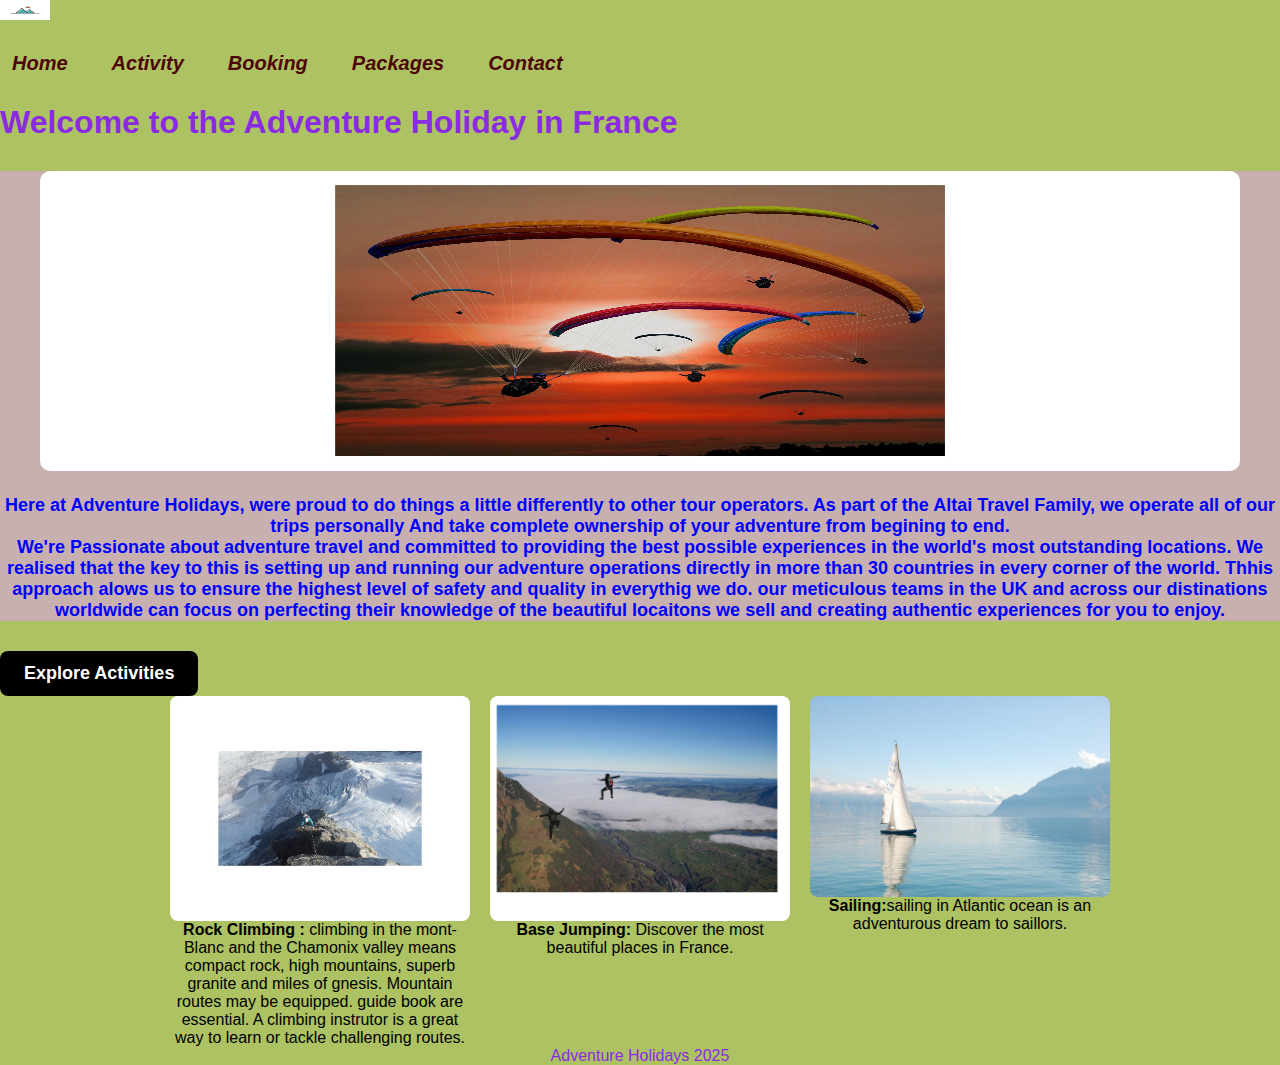
<file: index.html>
<!DOCTYPE html>
<html lang="en">
<head>
    <meta charset="UTF-8">
    <meta name="viewport" content="width=device-width, initial-scale=1.0">
    
    <title>Home page</title>
<link rel="stylesheet" href="style.css">
<Style>
/*styling body section*/
body {
font-family: Arial, Helvetica, sans-serif;
background-color: rgb(173, 194, 98);
margin: 0;
padding: 0;
      }
/*styling Nav bar section*/
.navbar img {
width: 50px;
height: 20px;
margin-bottom: 20px;
}
.nav-links {
display: flex;
gap: 20px;
align-items: center;
font-weight: bolder;
}

.nav-links a {
color: rgb(77, 6, 6);
text-decoration: none;
font-size: 20px;
font-style: italic;
padding: 8px 12px;
display: -webkit-inline-box;
}

/* layout */
.image-box {
 margin: 30px auto;
 text-align: center;
 background-color: rgb(201, 176, 176);
 }

.image-box img{
 width: 1200px;
height: 300px;
border-radius: 10px;
transition: transform 0.5s ease;

}
             
.image-box img:hover{
transform: scale(1.05);
}
.description-text {
margin-top: 20px;
font-size: 18px;
align-content: space-around;
color: blue;
font-weight: bold;
font-style: inherit;
}
.gallery {
justify-content: center;
flex-wrap: wrap;
gap: 20px;
display: flex;
}
.gallery-item {
width: 300px;
text-align: center;
}
.gallery-item img {
width: 100%;
display: block;
border-radius: 8px;
transition: transform 0.5s ease;
}
.gallery-item img:hover{
transform: scale(1.05);
}
   /* Caption style*/ 
.gallery-item .Caption {
text-align: center;
font-size: 14px;
margin-top: 6px;
color: #0c0ccf;
}
/*explore activity */
.aside {
text-align: center;
margin: 30px 0;
}
.btn {
display: inline-block;
padding: 12px 24px;
background-color: black;
color: white;
text-decoration: none;
border-radius: 8px;
font-size: 18px;
font-weight: bold;
}        
</Style>

</head>
    
<body>
<!--logo and navigation bar-->
      
<div class="navbar">
<img src="images/logo.png" alt="logo">
        
<div class="nav-links">
<!--Navigation Links-->
<a href="homepage.html">Home</a>
<a  href="activities.html">Activity </a>
<a  href="booking.html">Booking</a>
<a  href="package.html">Packages</a>
<a  href="Contact.html">Contact</a>  
</div>
</div>
      
<h1> Welcome to the Adventure Holiday in France</h1>
<!--main image section-->
<div class="image-box">
<img src="images/Paragliding.jpg" alt="Adventure In France">
          
<div class="description-text">
 Here at Adventure Holidays, were proud to do things a little differently to other tour
operators. As part of the Altai Travel Family, we operate all of our trips personally And 
take complete ownership of your adventure from begining to end.
<br>
We're Passionate about adventure travel and committed to providing the best possible
experiences in the world's most outstanding locations. We realised that the key to this is setting up and running our adventure operations directly
in more than 30 countries in every corner of the world. Thhis approach alows us to ensure the highest level of safety and quality in everythig we do. our meticulous teams in the UK and across
our distinations  worldwide can focus on perfecting their knowledge of the beautiful locaitons we sell and 
creating authentic experiences for you to enjoy.
            
</div>
</div>
<!--navigation button to activities-->
<aside><a href="activities.html" class="btn">Explore Activities</a></aside>
<!--Rock Climbing image and discription-->
<div class="gallery">
<div class="gallery-item">
<img src="images/rockclimbing.jpg" alt="Rock climbing">
<div class="caption"><strong>Rock Climbing :</strong> climbing in the mont-Blanc and the Chamonix valley means compact rock, high mountains, superb granite and miles of gnesis. 
Mountain routes may be equipped. guide book are essential. A climbing instrutor is a great way to learn or tackle challenging routes.</div>
                
</div>
<!--Base jumping image and discription-->
<div class="gallery-item">
<img src="images/basejumping.jpg" alt="Base Jumping">
<div class="caption"><strong>Base Jumping:</strong> Discover the most beautiful places in France.</div> 
</div>    
<!--saililng image and discription-->
<div class="gallery-item">
<img src="images/sailing.jpg" alt="Sailing">
<div class="caption"><strong> Sailing:</strong>sailing in Atlantic ocean is an adventurous dream to saillors.</div>
</div>          
</div>
<!--footer section-->
<footer>
 Adventure Holidays 2025
</footer>

</body>
    
</html>
</file>
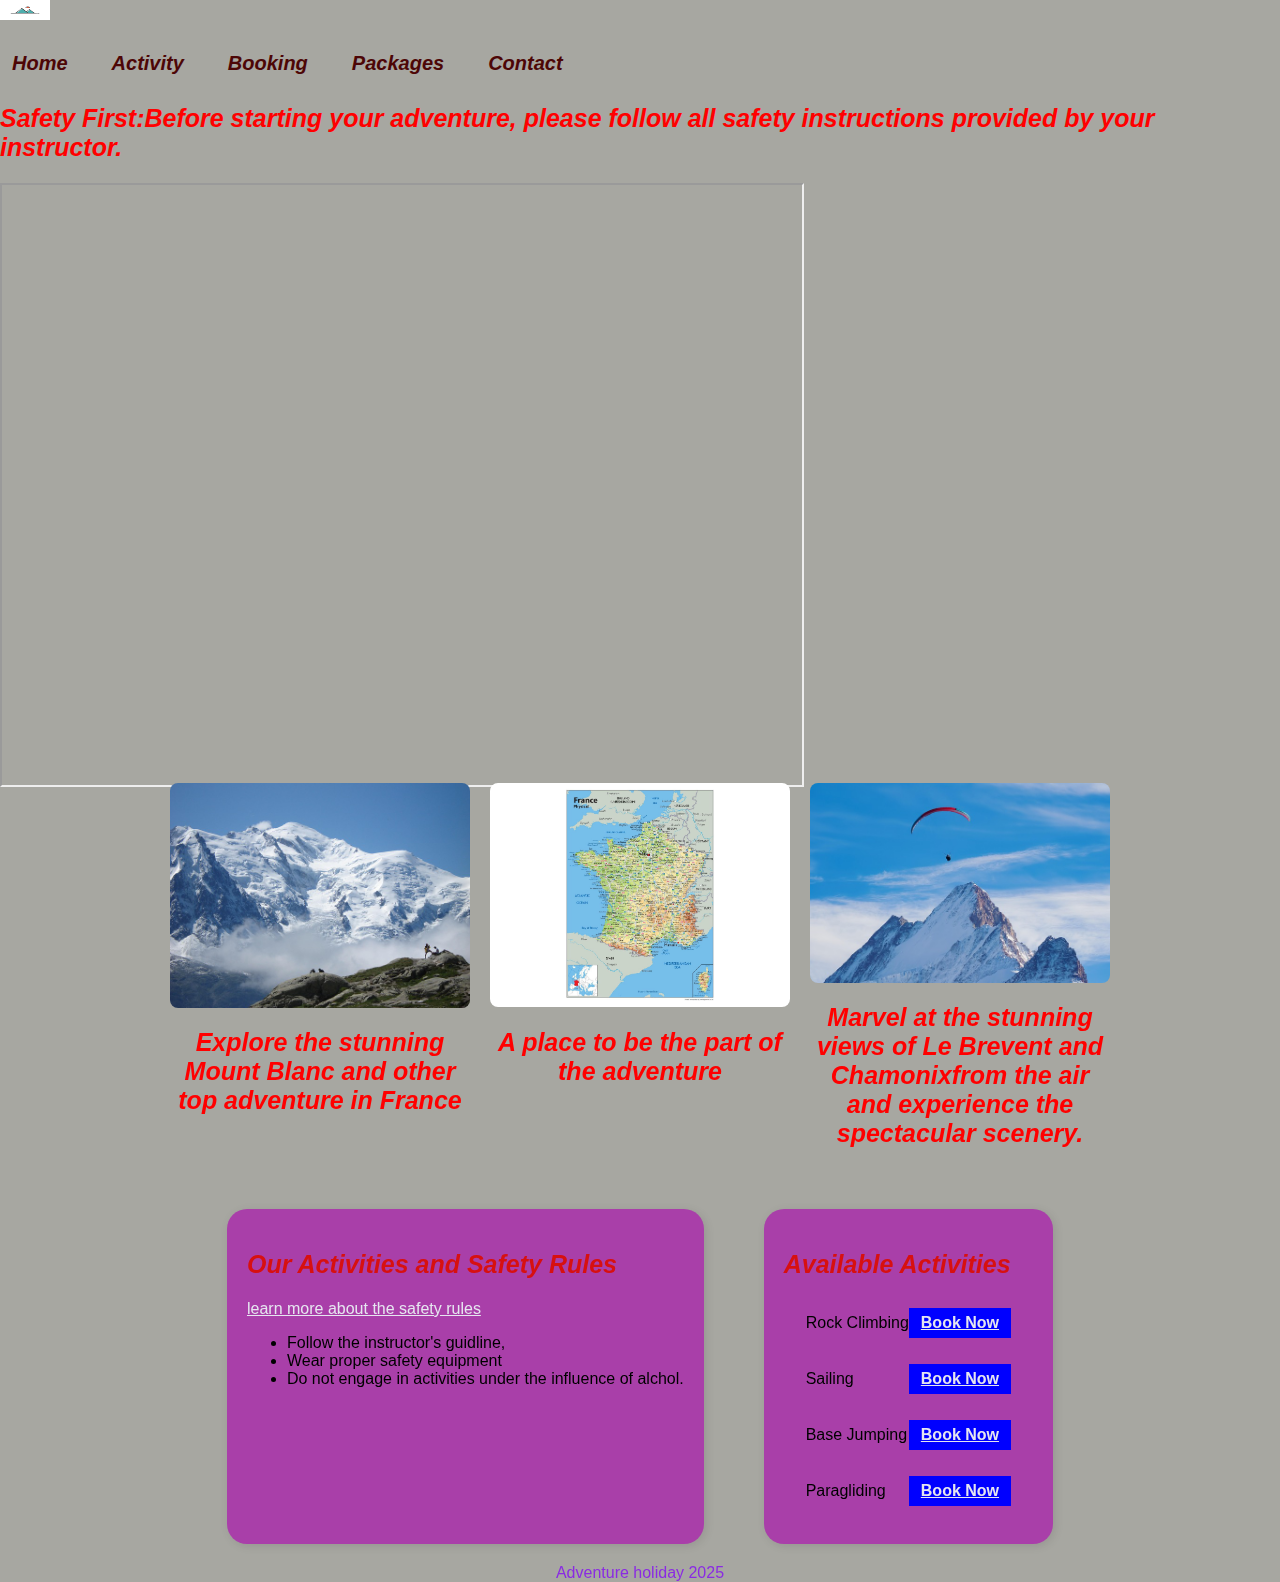
<file: activities.html>
<!DOCTYPE html>
<html lang="en">
<head>
    <meta charset="UTF-8">
    <meta name="viewport" content="width=A, initial-scale=1.0">
    <title>Activities & Safety</title>
<link rel="stylesheet" href="style.css">
<style>
/*styling body section*/
body {
font-family: Arial, Helvetica, sans-serif;
background-color: rgb(167, 167, 161);
margin: 0;
padding: 0;
}
 /*styling Nav bar section*/
.navbar img {
width: 50px;
height: 20px;
margin-bottom: 20px;
}
.nav-links {
display: flex;
gap: 20px;
align-items: center;
font-weight: bolder;
}
.nav-links a {
color: rgb(77, 6, 6);
text-decoration: none;
font-size: 20px;
font-style: italic;
padding: 8px 12px;
display: -webkit-inline-box;
}
/* video styling*/
.video-box{
width: 800px;
height: 600px;
align-items: center;
}
/*styling images and content*/
.image-box {
margin: 30px auto;
text-align: center;
}
.image-box img{
width: 100%;
border-radius: 10px;
}
description-text {
margin-top: 8px;
font-size: 15px;
color: blue;
}
/*individual Image */ 
.gallery {
justify-content: center;
flex-wrap: wrap;
gap: 20px;
display: flex;
}
.gallery-item {
width: 300px;
text-align: center;
}
.gallery-item img {
width: 100%;
display: block;
border-radius: 8px;
}
/* Caption style*/ 
.Caption {
text-align: center;
font-size: 14px;
margin-top: 6px;
color: #d8d511;
}
.box {
border: 2px; 
padding: 20px;
margin: 20px;
width: auto;
background-color: rgb(169, 63, 169);
border-radius: 20px;
box-shadow: 2px 2px 10px rgba(0,0,0,0.1);
}
.box h2 {
color: rgb(215, 16, 16);
}
.box a{
color: rgb(230, 230, 240);
text-decoration: underline;
}
.activity {
display: flex;
justify-content: space-between;
align-items: center;
margin: 10px;
padding: 8px 12px;
border-radius: 6px;
}
/*styling button*/
.book-button {
background-color: blue;
color: rgb(227, 236, 244);
padding: 6px 12px;
font-weight: bold;
}
.book-button a {
text-align: center;
font-size: medium;
}
.book-button:hover {
background-color: chartreuse;
}
</style>
    
</head>

<body>
<!--logo on the top of the page-->
<!--Navbar starts-->
<div class="navbar">
<img src="images/logo.png" alt="logo">
        
<div class="nav-links">
<a href="index.html">Home</a>
<a  href="activities.html">Activity </a>
<a  href="booking.html">Booking</a>
<a  href="package.html">Packages</a>
<a  href="Contact.html">Contact</a>  
</div>
</div>
<!--nav bar ends here-->
<!--main contant starts -->
<div class="safety-banner">
<h2><strong>Safety First:</strong>Before starting your adventure, please follow all safety instructions provided by your instructor.</h2>
</div>
<!--video mp4-->    
<div class="video-box">  
<iframe title="autoplay" src="https://player.vimeo.com/video/253784098?h=57629ebe58" width="800" height="600"  allowfullscreen></iframe>
</div>

<!--Middle part for location-->
<!--images and caption wrap-->
<div class="gallery">
<div class="gallery-item">
<img src="images/mountblanc.jpg" alt="Mount Blanc">
<div class="caption"><h2> Explore the stunning Mount Blanc and other top adventure in France</h2>
</div>
</div>
    
<div class="gallery-item">
<img src="images/Map.jpg" alt="image of the Map">
<div class="caption"><h2>A place to be the part of the adventure</h2>
</div>
</div>
       
<div class="gallery-item">
<img src="images/paragliding1.jpg" alt="Paragliding">
<div class="caption"><h2>Marvel at the stunning views of Le Brevent and Chamonixfrom the air and experience
the spectacular scenery. </h2>
</div>
</div>

<!--Safety Rules-->
<div class="box">
<h2>Our Activities and Safety Rules</h2>
<a href="https://asc360.com/travel-stories/adventure-sports-safety-tips/">learn more about the safety rules</a>
<ul>
<li> Follow the instructor's guidline,</li>
<li> Wear proper safety equipment</li>
<li>Do not engage in activities under the influence of alchol.</li>
</ul>
</div>
<!--activities booking navigation button -->
<div class="box">
<h2> Available Activities</h2>
<div class="activity">
<span>Rock Climbing</span> 
<a href="booking.html" class="book-button">Book Now </a> 
</div>
<div class="activity">             
<span>Sailing</span> 
<a href="booking.html" class="book-button">Book Now </a>
</div>
<div class="activity">
<span>Base Jumping</span>
<a href="booking.html" class="book-button">Book Now </a>
</div>
<div class="activity">
<span>Paragliding</span>
<a href="booking.html" class="book-button">Book Now </a>
</div>
</div>
</div>
    
<footer>Adventure holiday 2025

</footer>
    
</body>
</html>
</file>
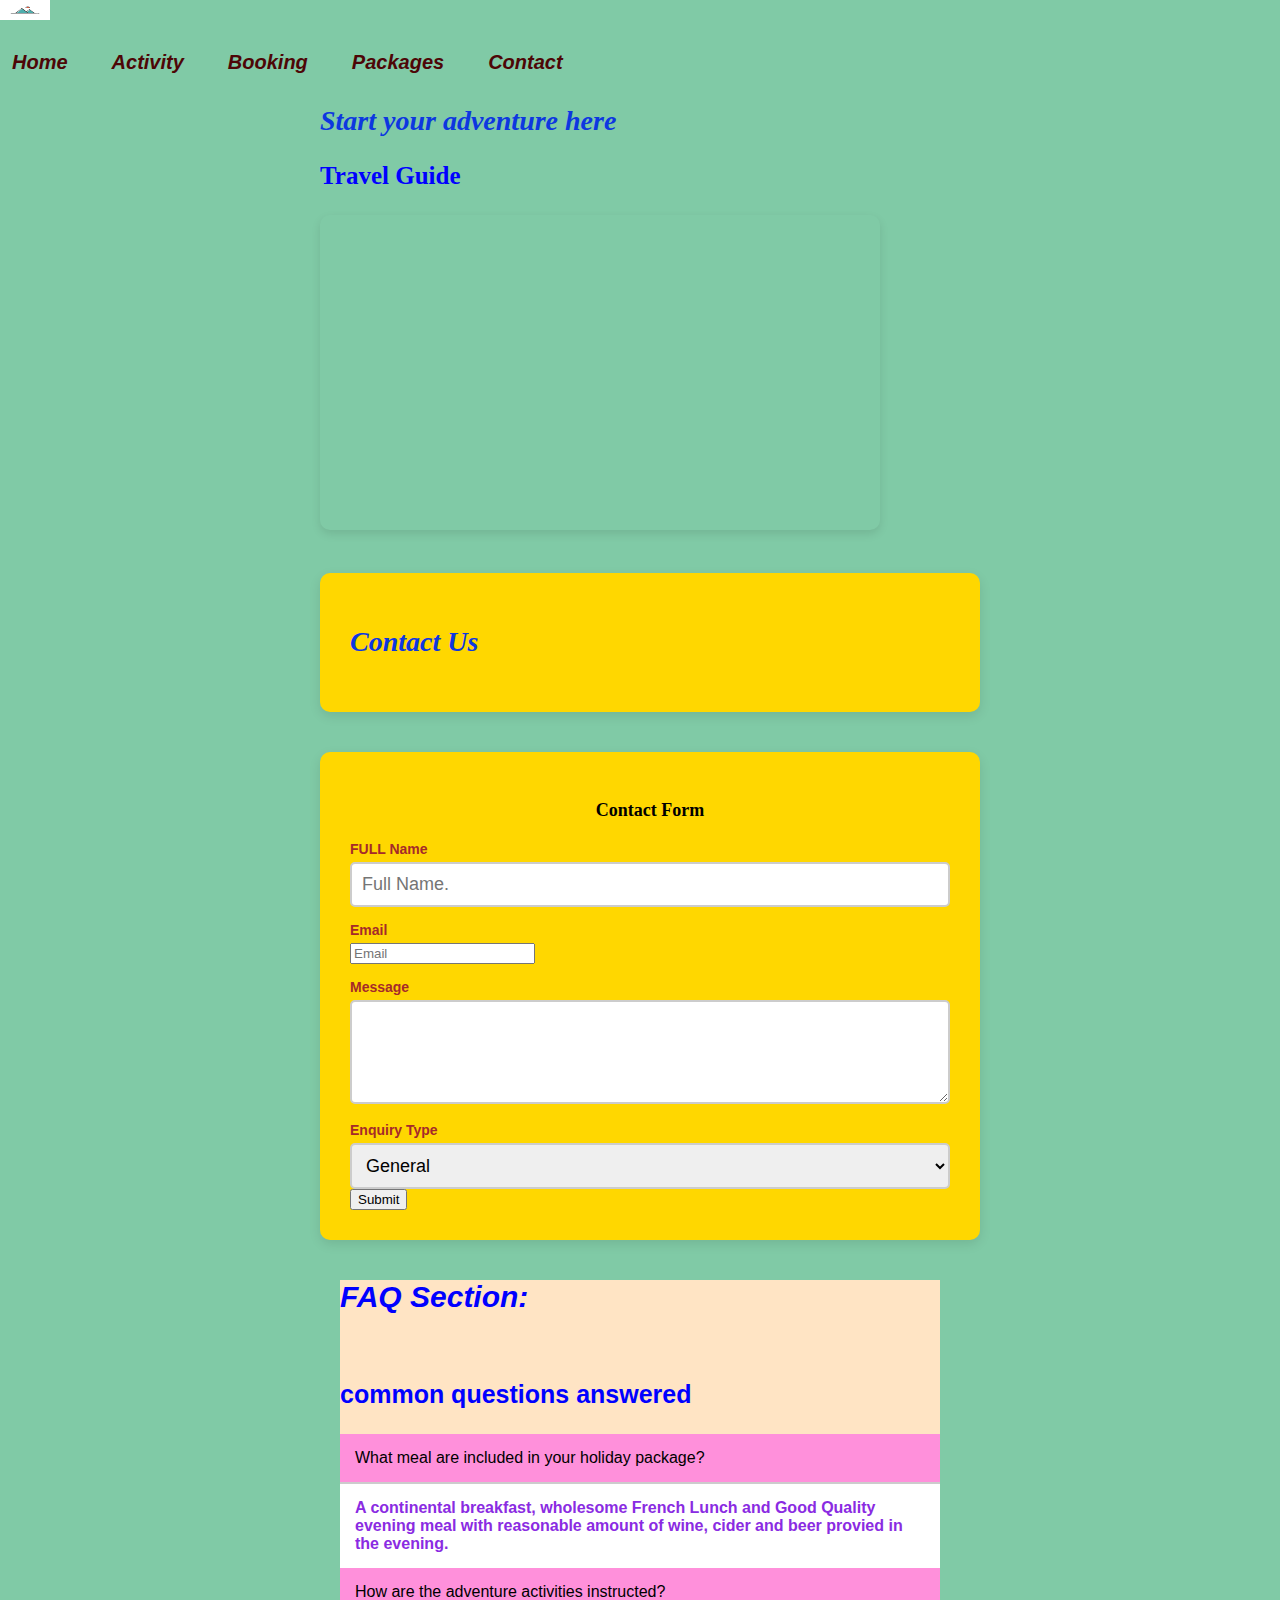
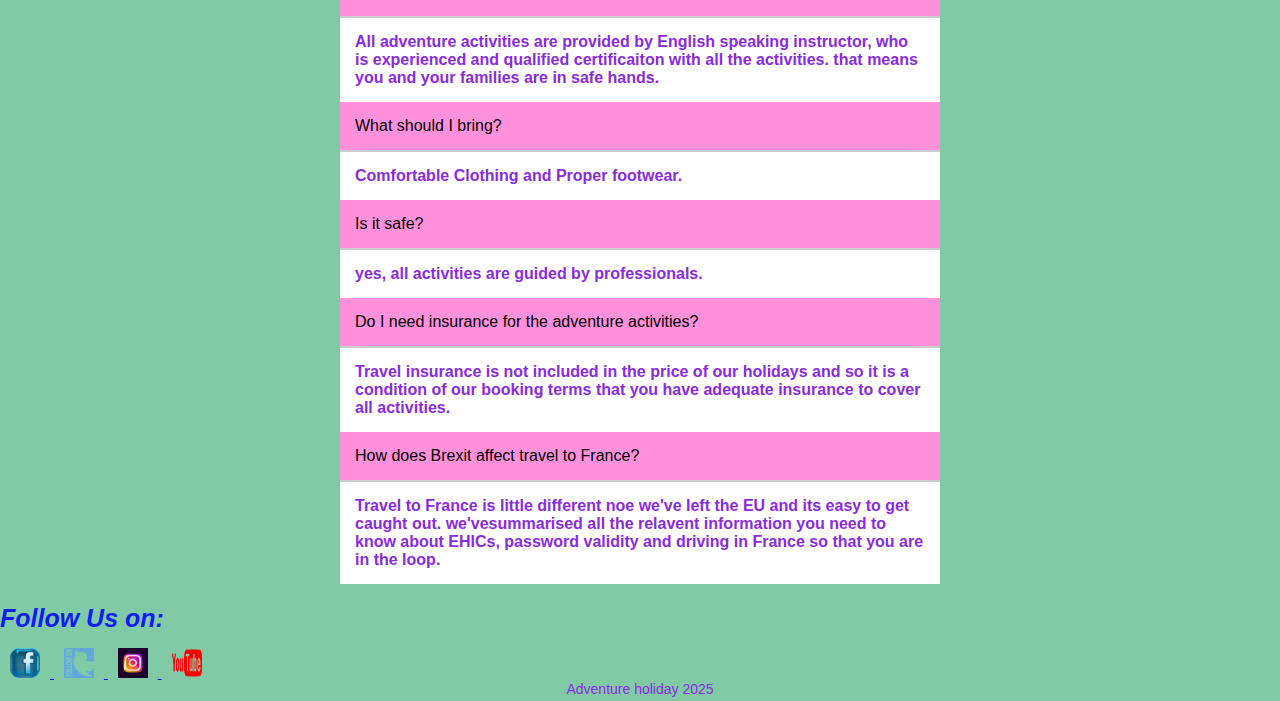
<file: Contact.html>
<!DOCTYPE html>
<html lang="en">
<head>
    <meta charset="UTF-8">
    <meta name="viewport" content="width=device-width, initial-scale=1.0">
    <title>Contact Us</title>
<link rel="stylesheet" href="style.css">

<style>
/*styling body section*/    
body {
font-family: Arial, Helvetica, sans-serif;
font-size: 14px;
color: blueviolet;
margin: 0;
padding: 0;
background-color: rgb(128, 202, 166);
}
/*styling Nav bar section*/
.navbar img {
width: 50px;
height: 20px;
margin-bottom: 20px;
}
.nav-links {
display: flex;
gap: 20px;
align-items: center;
font-weight: bolder;
}

.nav-links a {
color: rgb(77, 6, 6);
text-decoration: none;
font-size: 20px;
font-style: italic;
padding: 8px 12px;
display: -webkit-inline-box;
}
/*styling Video*/
.youtube-video {
    border:none;
    width: 100%;
    max-width: 560px;
    height: 315px;
    border-radius: 10px;
    box-shadow: 0 4px 10px rgba(0,0,0,0.1);
}
/* main content section*/
.container{
width: 50%;
margin: 20px auto;
}
.container h2{
color: rgb(13, 55, 224);
font-family: 'Times New Roman', Times, serif;
font-weight: bolder;
font-size: 28px;
}
.container h3{
color: blue;
font-family: 'Times New Roman', Times, serif;
font-weight: bolder;
font-size: 25px;
}
/* contact form section*/
.form {
background-color: gold;
padding: 30px;
border-radius: 10px;
width: 100%;
max-width: 600px;
margin: 40px auto;
box-shadow: 0 4px 12px rgba(0,0,0,0.1);
border: 1px slateblue;
}
/* h3*/
.form h3 {
text-align: center;
color: black;
margin-bottom: 20px;
font-size: 18px;
}
.form label {
display: block;
margin-top: 15px;
margin-bottom: 5px;
font-weight: bold;
color: brown;
}
/*Input and test area styling*/
.form input[type="text"],
.contact-form[type="email"],
.form textarea,
.form select {
width: 100%;
padding: 10px;
font-size: 18px;
border: 2px solid #ccc;
border-radius: 5px;
box-sizing: border-box;
}
/* submit button*/
.form button [type="submit"]{
margin-top: 20px;
background-color: blue;
color: aliceblue;
border: none;
padding: 12px 20px;
border-radius: 5px;
font-size: 16px;
cursor: pointer;
}
.form button:hover {
background-color: rgb(134, 42, 9);
}
/*styling FAQ section starts here*/
.accordion h2{
color: blue;
font-size: 30px;
}
.accordion h3{
color: blue;
font-size: 25px;
}
.accordion {
max-width: 600px;
background-color: bisque;
margin: 20px auto;
font-family: Arial, Helvetica, sans-serif;
}
.accordion-button {
width: 100%;
padding: 15px;
font-size: 16px;
text-align: left;
border: none;
outline: none;
background-color: #f1f6;
border-bottom: 2px solid #ccc;
cursor: pointer;
transition: background-color 0.3s ease;
}
.accordion-button:hover {
background-color: #e6f0f2;
}
.accordion-content {
min-height: 0;
overflow: hidden;
background-color: #ffffff;
transition: max-height 0.3s ease;
padding: 0 15px;
}
.accordion-content p {
margin: 15px 0;
}
.accordion-button.active {
background-color: #d1e7ec;
}
/*styling Faq section ends here*/
/*styling social media section starts here*/
.social-media h2 {
color: rgb(17, 28, 243);
margin-bottom: 15px;
}
.social-media a img {
margin: 0 10px;
width: 30px;
height: 30px;
transition: tramsform 0.2s ease;
}
.social-media a img:hover {
transform: scale(2.2);
}
</style>

</head>
<body>

<!--logo on the top of the page-->
<!--Navbar start-->
<div class="navbar">
<img src="images/logo.png" alt="logo">
<div class="nav-links">
<a href="index.html">Home</a>
<a  href="activities.html">Activity </a>
<a  href="booking.html">Booking</a>
<a  href="package.html">Packages</a>
<a  href="Contact.html">Contact</a>  
</div>
</div>
<!--head section starts here-->
<div class="container">
<div class="header">
<h2>Start your adventure here</h2>
</div>
<!--travel guide section-->
<div class="header">
<h3> Travel Guide</h3>
</div>
<!--Embeded video src from youtube -->        
<iframe 
class="youtube-video"
 width="560"
  height="315" 
  src="https://www.youtube.com/embed/QhVP5iwzOd4"
 allow="accelerometer; autoplay; clipboard-write; encrypted-media; gyroscope; picture-in-picture;" 
 allowfullscreen>
</iframe>
<!--Middle part for location-->
<!--contact form section-->
<div class="contact form">
<h2> Contact Us</h2>
</div>
<div class="form">
<h3>Contact Form</h3>
<form action="submit_form.php" method="POST">

<label for="name"> FULL Name</label>
<input type="text" id="name" name="name" placeholder="Full Name." required> 

<label for="email"> Email</label>
<input type="email" id="email" name="email" placeholder="Email" required> 

<label for="message">Message</label>
<textarea id="message" name="message" rows="4" required></textarea>

<label for="enquiry-type">Enquiry Type</label>
<!--option for enquiry-->
<select id="enquiry-type" name="enquiry-type">
<option value="general">General</option>
<option value="booking">Booking</option>
<option value="support">Support</option>
</select>
<button type="submit">Submit</button>
</form>
</div>
</div>

<!--Contact section ends here-->
<!--Faq section starts here-->
<div class="accordion">
<h2>FAQ Section:</h2><br><h3>common questions answered</h3>
<div class="accordion-item">
<button class="accordion-button">What meal are included in your holiday package?</button>
<div class="accordion-content">
<p>A continental breakfast, wholesome French Lunch and Good Quality evening meal with reasonable amount of wine, cider and beer provied in the evening.</p>
</div>
</div>
<div class="accordion-item">
<button class="accordion-button">How are the adventure activities instructed?</button>
<div class="accordion-content">
<p>All adventure activities are provided by English speaking instructor, who is experienced and qualified certificaiton with all the activities. that means you and your families are in safe hands.</p>
</div>
</div>
<div class="accordion-item">
<button class="accordion-button">What should I bring?</button>
<div class="accordion-content">
<p>Comfortable Clothing and Proper footwear.</p>
</div>
</div>
<div class="accordion-item">
<button class="accordion-button">Is it safe?</button>
<div class="accordion-content">
<p>yes, all activities are guided by professionals.</p>
</div>
</div>
<div class="accordion-item">
<button class="accordion-button">Do I need insurance for the adventure activities?</button>
<div class="accordion-content">
<p>Travel insurance is not included in the price of our holidays and so it is a condition of our 
booking terms that you have adequate insurance to cover all activities.</p>
</div>
</div>
<div class="accordion-item">
<button class="accordion-button">How does Brexit affect travel to France?</button>
<div class="accordion-content">
<p>Travel to France is little different noe we've left the EU and its easy to get caught out. we'vesummarised all the relavent information you need to know about EHICs, password validity and driving in France so that you are in the loop. </p>
</div>
</div>
</div>
<!--Faq section ends here-->
<!--Social Media Section-->
<div class="social-media">
<h2>Follow Us on:</h2>
<a href="https://facebook.com" target="_blank">
<img src="images/facebook.png" alt="facebook logo" width="20"> 
</a>
<a href="http://twitter.com" target="_blank">
<img src="images/twitter.png" alt="twitter Logo" width="20">
</a>
<a href="http://instagram.com" target="_blank">
<img src="images/instagram.jpg" alt="Instagram Logo" width="20">
</a>
<a href="http://youtube.com" target="_blank">
<img src="images/youtube.png" alt="youtube Logo" width="20"> 
</a>
</div>
<footer>Adventure holiday 2025</footer>
    
</body>
</html>
</file>
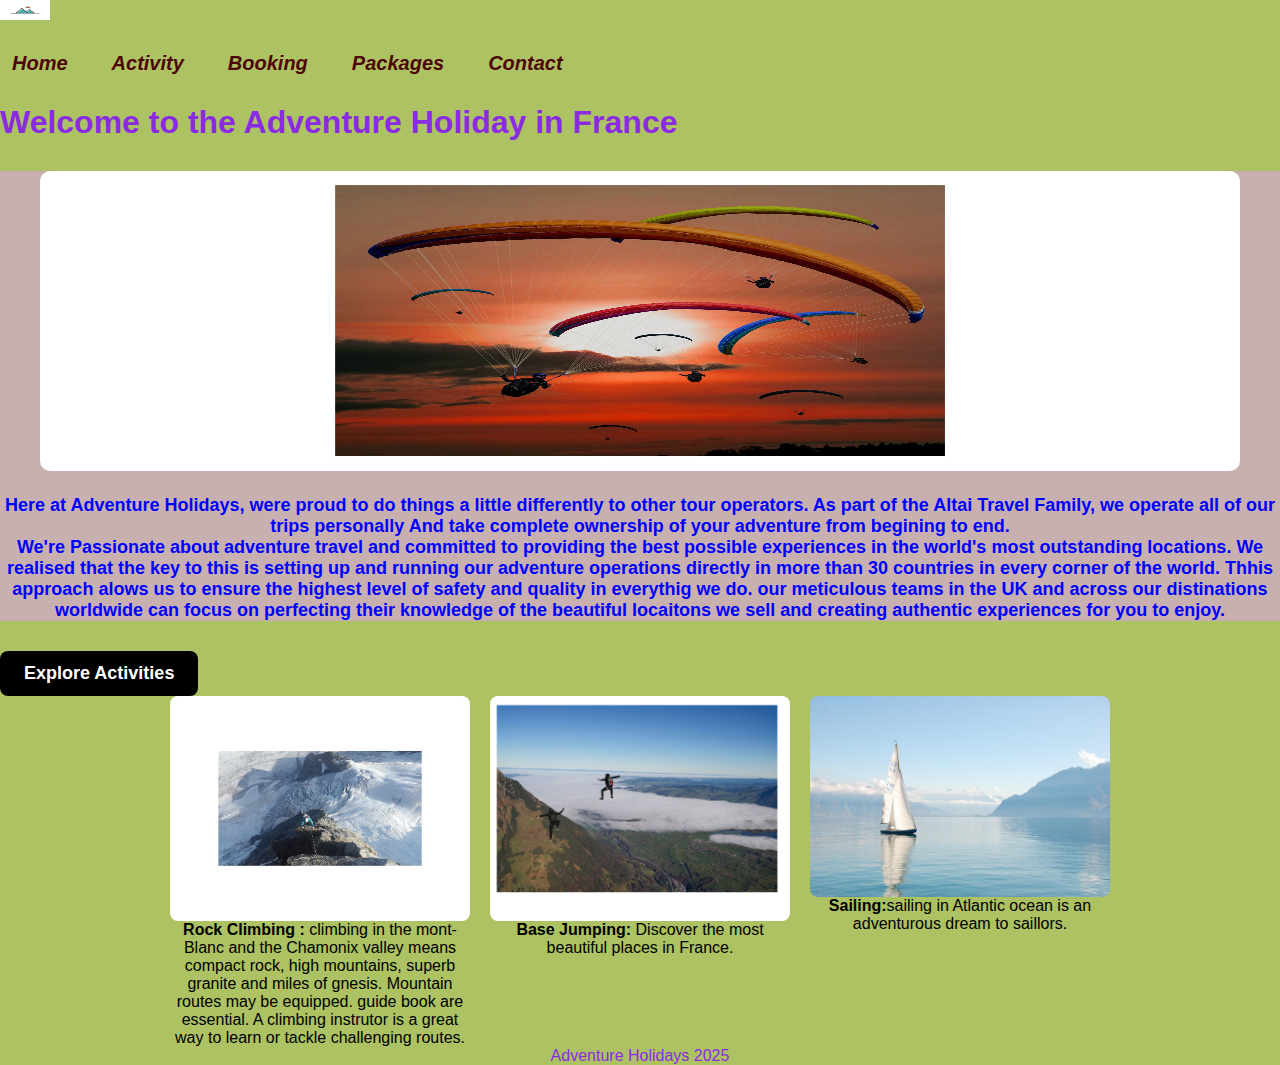
<file: homepage.html>
<!DOCTYPE html>
<html lang="en">
<head>
    <meta charset="UTF-8">
    <meta name="viewport" content="width=device-width, initial-scale=1.0">
    
    <title>Home page</title>
<link rel="stylesheet" href="style.css">
<Style>
/*styling body section*/
body {
font-family: Arial, Helvetica, sans-serif;
background-color: rgb(173, 194, 98);
margin: 0;
padding: 0;
      }
/*styling Nav bar section*/
.navbar img {
width: 50px;
height: 20px;
margin-bottom: 20px;
}
.nav-links {
display: flex;
gap: 20px;
align-items: center;
font-weight: bolder;
}

.nav-links a {
color: rgb(77, 6, 6);
text-decoration: none;
font-size: 20px;
font-style: italic;
padding: 8px 12px;
display: -webkit-inline-box;
}

/* layout */
.image-box {
 margin: 30px auto;
 text-align: center;
 background-color: rgb(201, 176, 176);
 }

.image-box img{
 width: 1200px;
height: 300px;
border-radius: 10px;
transition: transform 0.5s ease;

}
             
.image-box img:hover{
transform: scale(1.05);
}
.description-text {
margin-top: 20px;
font-size: 18px;
align-content: space-around;
color: blue;
font-weight: bold;
font-style: inherit;
}
.gallery {
justify-content: center;
flex-wrap: wrap;
gap: 20px;
display: flex;
}
.gallery-item {
width: 300px;
text-align: center;
}
.gallery-item img {
width: 100%;
display: block;
border-radius: 8px;
transition: transform 0.5s ease;
}
.gallery-item img:hover{
transform: scale(1.05);
}
   /* Caption style*/ 
.gallery-item .Caption {
text-align: center;
font-size: 14px;
margin-top: 6px;
color: #0c0ccf;
}
/*explore activity */
.aside {
text-align: center;
margin: 30px 0;
}
.btn {
display: inline-block;
padding: 12px 24px;
background-color: black;
color: white;
text-decoration: none;
border-radius: 8px;
font-size: 18px;
font-weight: bold;
}        
</Style>

</head>
    
<body>
<!--logo and navigation bar-->
      
<div class="navbar">
<img src="images/logo.png" alt="logo">
        
<div class="nav-links">
<!--Navigation Links-->
<a href="homepage.html">Home</a>
<a  href="activities.html">Activity </a>
<a  href="booking.html">Booking</a>
<a  href="package.html">Packages</a>
<a  href="Contact.html">Contact</a>  
</div>
</div>
      
<h1> Welcome to the Adventure Holiday in France</h1>
<!--main image section-->
<div class="image-box">
<img src="images/Paragliding.jpg" alt="Adventure In France">
          
<div class="description-text">
 Here at Adventure Holidays, were proud to do things a little differently to other tour
operators. As part of the Altai Travel Family, we operate all of our trips personally And 
take complete ownership of your adventure from begining to end.
<br>
We're Passionate about adventure travel and committed to providing the best possible
experiences in the world's most outstanding locations. We realised that the key to this is setting up and running our adventure operations directly
in more than 30 countries in every corner of the world. Thhis approach alows us to ensure the highest level of safety and quality in everythig we do. our meticulous teams in the UK and across
our distinations  worldwide can focus on perfecting their knowledge of the beautiful locaitons we sell and 
creating authentic experiences for you to enjoy.
            
</div>
</div>
<!--navigation button to activities-->
<aside><a href="activities.html" class="btn">Explore Activities</a></aside>
<!--Rock Climbing image and discription-->
<div class="gallery">
<div class="gallery-item">
<img src="images/rockclimbing.jpg" alt="Rock climbing">
<div class="caption"><strong>Rock Climbing :</strong> climbing in the mont-Blanc and the Chamonix valley means compact rock, high mountains, superb granite and miles of gnesis. 
Mountain routes may be equipped. guide book are essential. A climbing instrutor is a great way to learn or tackle challenging routes.</div>
                
</div>
<!--Base jumping image and discription-->
<div class="gallery-item">
<img src="images/basejumping.jpg" alt="Base Jumping">
<div class="caption"><strong>Base Jumping:</strong> Discover the most beautiful places in France.</div> 
</div>    
<!--saililng image and discription-->
<div class="gallery-item">
<img src="images/sailing.jpg" alt="Sailing">
<div class="caption"><strong> Sailing:</strong>sailing in Atlantic ocean is an adventurous dream to saillors.</div>
</div>          
</div>
<!--footer section-->
<footer>
 Adventure Holidays 2025
</footer>

</body>
    
</html>
</file>
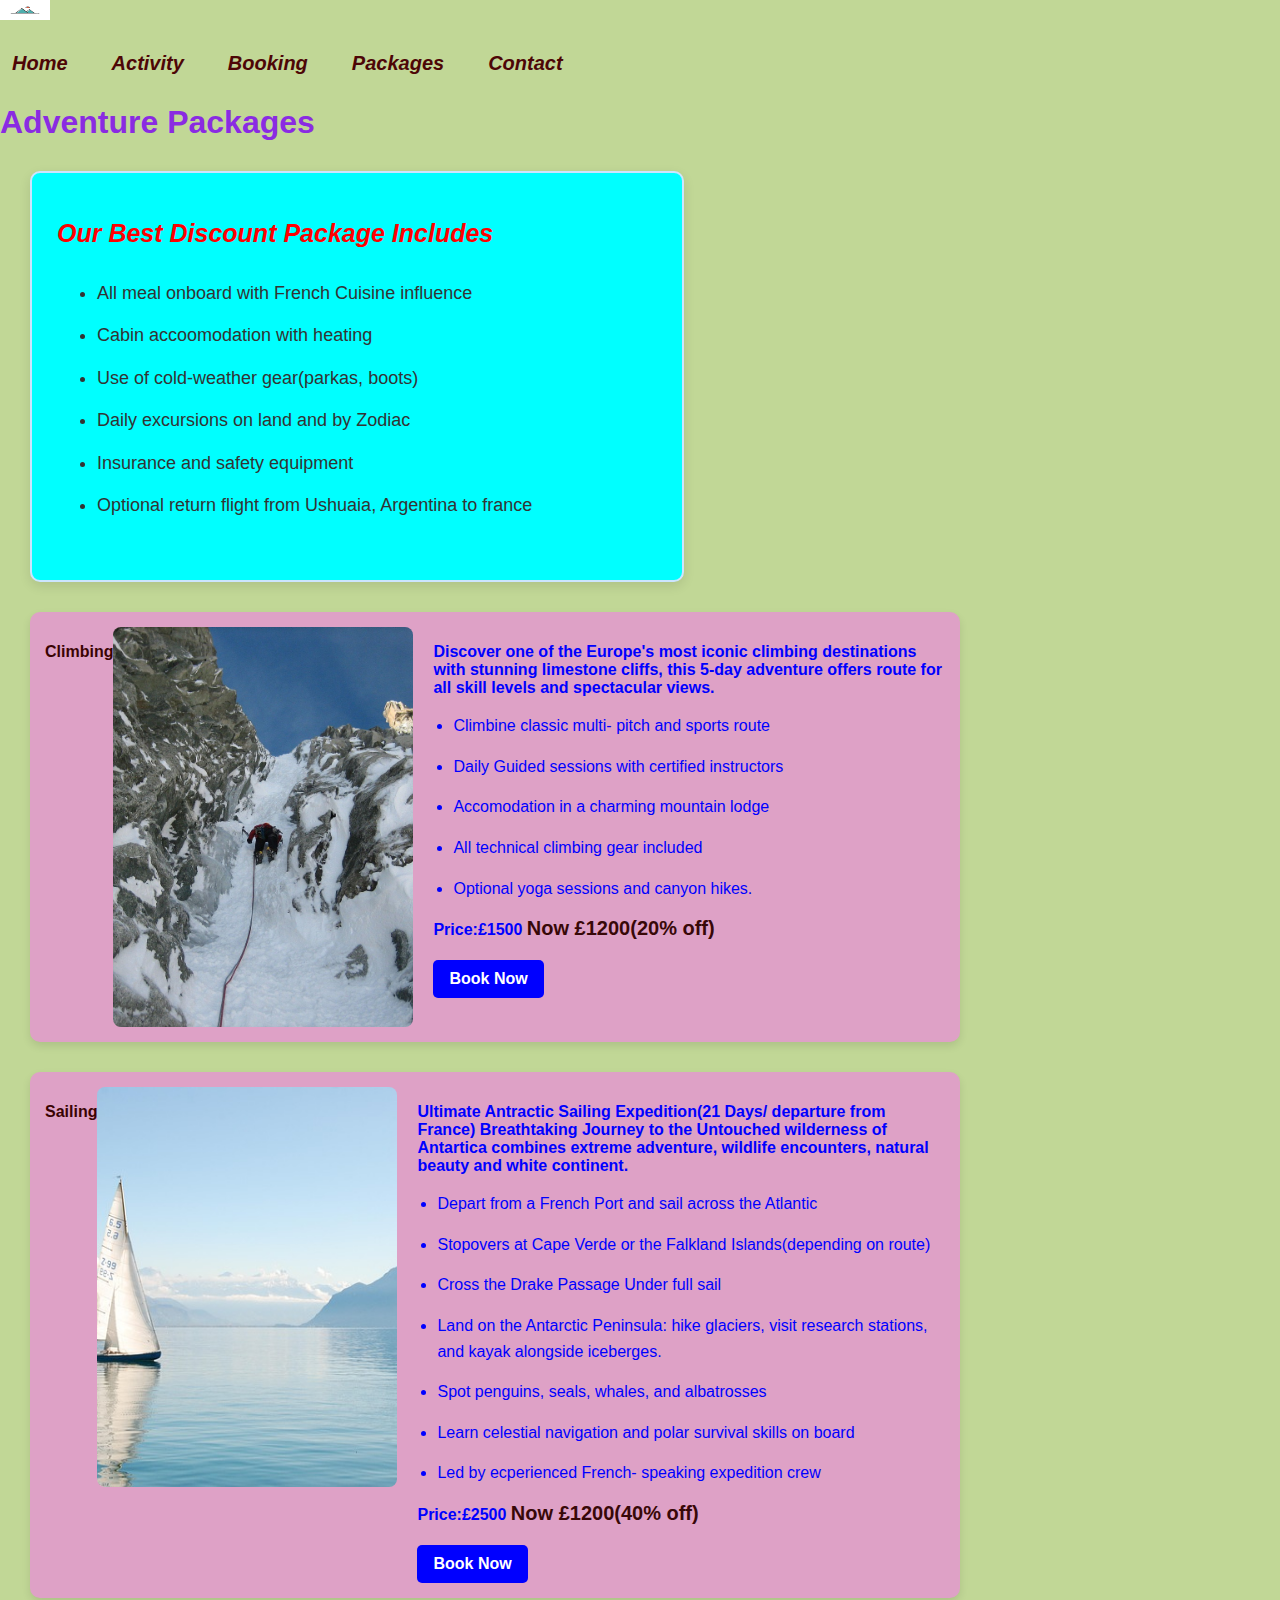
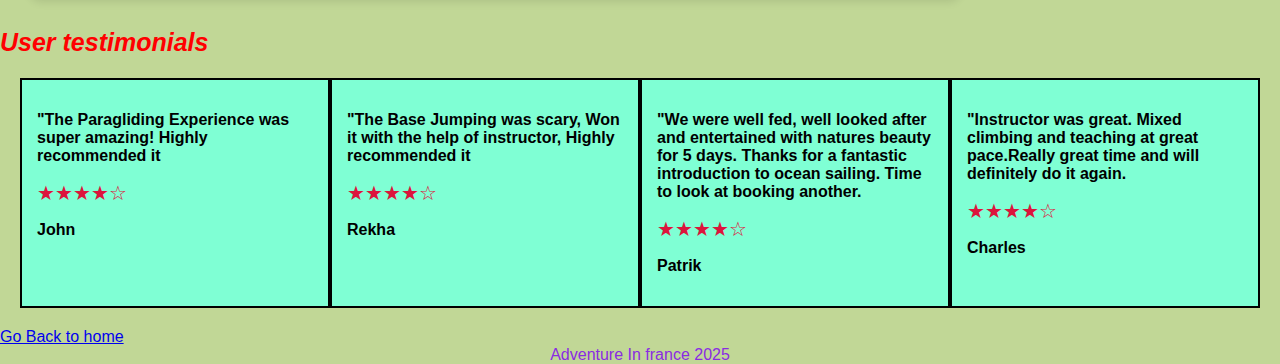
<file: package.html>
<!DOCTYPE html>
<html lang="en">
<head>
    <meta charset="UTF-8">
    <meta name="viewport" content="width=device-width, initial-scale=1.0">
    <title>Packages and testimonials</title>
<link rel="stylesheet" href="style.css">
<style>
/*styling body section*/
body {
font-family: Arial, Helvetica, sans-serif;
background-color: rgb(193, 215, 150);
margin: 0;
padding: 0;
}
/*styling Navbar section*/
.navbar img {
width: 50px;
height: 20px;
margin-bottom: 20px;
}
.nav-links {
display: flex;
gap: 20px;
align-items: center;
font-weight: bolder;
}
.nav-links a {
color: rgb(77, 6, 6);
text-decoration: none;
font-size: 20px;
font-style: italic;
padding: 8px 12px;
display: -webkit-inline-box;
}
/* styling packages image, contents price and discounts section starts here */
.package {
max-width: 600px;
margin: 30px;
padding: 25px;
background-color: aqua;
border: 2px solid #cce5ff;
border-radius: 10px;
box-shadow: 0 4px 12px rgba(0,0,0,0.1);
align-items: inherit;
}
.package h2{
color: red;
font-weight: bold;
}
.package ul{
padding-block: 8px;
}
.package li{
margin-bottom: 10px;
font-size: 18px;
line-height: 1.8;
color: #333;
}
/*individual Image */ 
.gallery-item {
display: flex;
align-items: flex-start;
margin: 30px;
max-width: 900px;
background-color: rgb(222, 161, 198);
padding: 15px;
border-radius: 10px;
box-shadow: 0 4px 8px rgba(0,0,0,0.1);
}
.gallery-content {
flex: 1;
}
.gallery-item img {
width: 300px;
height: 400px;
margin-right: 20px;
border-radius: 8px;
object-fit: cover;
}
.gallery-item h3{
text-align: left;
color: rgb(58, 3, 3);
font-size: 16px;
font-weight: bold;
}
.gallery-content h3{
font-size: 24px;
color: #003366;
margin-bottom: 10px;
}
.gallery-content p {
margin-bottom: 10px;
color: blue;
}
.gallery-item ul {
padding-left: 20px;
line-height: 1.6;
color: #444;
}
.gallery-item li {
font-size: 16px;
color: blue;
margin-top: 15px;
}
.gallery-content .price {
font-size: 18px;
font-weight: bold;
color: #3f0507;
}
.discount {
color: rgb(56, 8, 8);
font-weight: bold;
font-size: 20px;
}
.book-button {
background-color: blue;
color: white;
padding: 10px 16px;
border-radius: 5px;
text-decoration: none;
font-weight: bold;
display: inline-block;
margin-top: 10px;
}
.book-button:hover{
background-color: #006600;
color: yellow;
}
/*styling testimonial section*/
.testimonials-container {
display: flex;
justify-content: flex-end;
margin: 20px;
}
.testimonials-box{
border: 2px solid;
padding: 15px;
width: 300px;
background-color: aquamarine;

}
.rating {
color: crimson;
font-size: 20px;
}
</style>

</head>
<body>
<!--logo on the top of the page-->
<!--Navbar start-->
<!--logo and navigation bar-->
<div class="navbar">
<img src="images/logo.png" alt="logo">
<div class="nav-links">
<a href="index.html">Home</a>
<a  href="activities.html">Activity </a>
<a  href="booking.html">Booking</a>
<a  href="package.html">Packages</a>
<a  href="Contact.html">Contact</a>  
</div>
</div>
<!--main body part for packages-->
<header>
<h1> Adventure Packages</h1>
</header>
<section>
<!-- discount packages-->
<div class="package">        
<h2> Our Best Discount Package Includes</h2>
<ul><!--list of packages starts here-->
<li>All meal onboard with French Cuisine influence</li>
<li>Cabin accoomodation with heating</li>
<li> Use of cold-weather gear(parkas, boots)</li>
<li>Daily excursions on land and by Zodiac</li>
<li>Insurance and safety equipment</li>
<li>Optional return flight from Ushuaia, Argentina to france </li>  
</ul><!--list of packages ends here-->
</div>
<!--images of activities, content, price and discount -->
<div class="gallery">
<div class="gallery-item">
<h3>Climbing</h3> <br>
<img src="images/rockclimbing4.jpg" alt="Rock climbing">
<div class="gallery-content">
<p>Discover one of the Europe's most iconic climbing destinations with stunning limestone cliffs, this 5-day adventure offers route for all skill levels and spectacular views.</p>
<ul>
<li>Climbine classic multi- pitch and sports route</li>
<li> Daily Guided sessions with certified instructors</li>
<li> Accomodation in a charming mountain lodge</li>
<li>All technical climbing gear included</li>
<li>Optional yoga sessions and canyon hikes.</li>
</ul>


<p><strong>Price:</strong>£1500 <span class="discount">Now £1200(20% off) </span></p>
<a href="booking.html" class="book-button">Book Now </a> 
</div>
</div>
<div class="gallery-item">
<h3><span>Sailing</span></h3> <br>
<img src="images/sailing.jpg" alt="sailing">
<div class="gallery-content">
<p>Ultimate Antractic Sailing Expedition(21 Days/ departure from France)
Breathtaking Journey to the Untouched wilderness of Antartica combines extreme adventure, wildlife encounters, natural beauty and white continent.</p>
<ul>
<li>Depart from a French Port and sail across the Atlantic</li>
<li>Stopovers at Cape Verde or the Falkland Islands(depending on route)</li>
<li>Cross the Drake Passage Under full sail</li>
<li>Land on the Antarctic Peninsula: hike glaciers, visit research stations, and kayak alongside iceberges.</li>
<li>Spot penguins, seals, whales, and albatrosses</li>
<li>Learn celestial navigation and polar survival skills on board</li>
<li> Led by ecperienced French- speaking expedition crew</li>
</ul>
<p><strong>Price:</strong>£2500 <span class="discount">Now £1200(40% off) </span></p>
<a href="booking.html" class="book-button">Book Now </a> 
</div>
</div>
</div>
</section>
<!--packages activity ends here-->
<!-- testimonials-->

<h2>User testimonials</h2>
<div class="testimonials-container">
<div class="testimonials-box">
<p>"The Paragliding Experience was super amazing! Highly recommended it</p>
<div class="rating"> &starf;&starf;&starf;&starf;&star; </div>
<p>John</p>
</div>
<div class="testimonials-box">
<p>"The Base Jumping was scary, Won it with the help of instructor, Highly recommended it</p>
<div class="rating"> &starf;&starf;&starf;&starf;&star; </div>
<p>Rekha</p>
</div>
<div class="testimonials-box">
<p>"We were well fed, well looked after and entertained with natures beauty for 5 days. Thanks for a fantastic introduction to ocean sailing. Time to look at booking another.</p>
<div class="rating"> &starf;&starf;&starf;&starf;&star; </div>
<p>Patrik</p>
</div>
<div class="testimonials-box">
<p>"Instructor was great. Mixed climbing and teaching at great pace.Really great time and will definitely  do it again.</p>
<div class="rating"> &starf;&starf;&starf;&starf;&star; </div>
<p>Charles</p>
</div>
</div>

<!--testimonial section ends here-->
<!--Back to home Button-->
<a href="index.html" class="btn">Go Back to home</a>


<footer>
    Adventure In france 2025
</footer>
     
</body>

</html>
</file>
<file: style.css>
h1 {
    color: blueviolet;
}
p{
    font-family: Arial, Helvetica, sans-serif;
    font-size: 16px;
    font-style: inherit;
    font-weight: 600;
    forced-color-adjust: rgb(70, 70, 165);
    text-align: inherit, center;
}
h2{
    font-family: Arial, Helvetica, sans-serif;
    font-size: 25px;
   color: red;
   flex-grow: inherit;
   flex-direction: inherit;
   font-style: italic;
    
}
footer{
    text-align: center;
    color: blueviolet;
}
</file>
